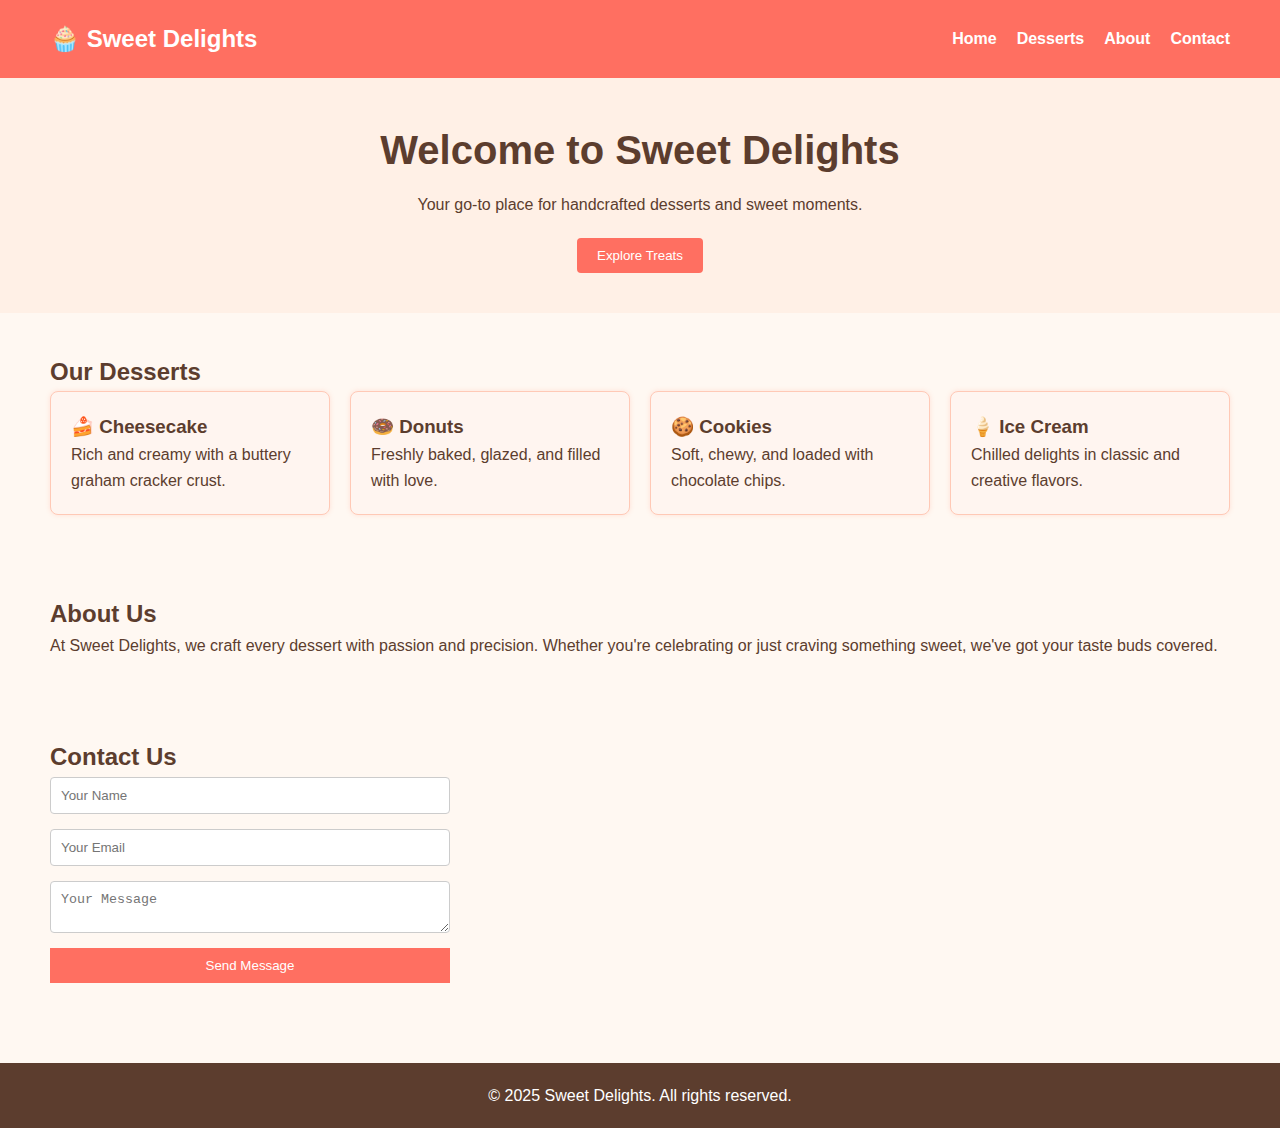
<file: index.html>
<!DOCTYPE html>
<html lang="en">
<head>
  <meta charset="UTF-8" />
  <meta name="viewport" content="width=device-width, initial-scale=1.0"/>
  <title>Sweet Delights</title>
  <link rel="stylesheet" href="style.css" />
</head>
<body>

  <header>
    <div class="logo">🧁 Sweet Delights</div>
    <nav>
      <ul>
        <li><a href="#home">Home</a></li>
        <li><a href="#menu">Desserts</a></li>
        <li><a href="#about">About</a></li>
        <li><a href="#contact">Contact</a></li>
      </ul>
    </nav>
  </header>

  <section id="home">
    <h1>Welcome to Sweet Delights</h1>
    <p>Your go-to place for handcrafted desserts and sweet moments.</p>
    <button onclick="alert('Ordering feature coming soon!')">Explore Treats</button>
  </section>

  <section id="menu">
    <h2>Our Desserts</h2>
    <div class="menu-items">
      <div class="item">
        <h3>🍰 Cheesecake</h3>
        <p>Rich and creamy with a buttery graham cracker crust.</p>
      </div>
      <div class="item">
        <h3>🍩 Donuts</h3>
        <p>Freshly baked, glazed, and filled with love.</p>
      </div>
      <div class="item">
        <h3>🍪 Cookies</h3>
        <p>Soft, chewy, and loaded with chocolate chips.</p>
      </div>
      <div class="item">
        <h3>🍦 Ice Cream</h3>
        <p>Chilled delights in classic and creative flavors.</p>
      </div>
    </div>
  </section>

  <section id="about">
    <h2>About Us</h2>
    <p>At Sweet Delights, we craft every dessert with passion and precision. Whether you're celebrating or just craving something sweet, we've got your taste buds covered.</p>
  </section>

  <section id="contact">
    <h2>Contact Us</h2>
    <form onsubmit="handleForm(event)">
      <input type="text" placeholder="Your Name" required />
      <input type="email" placeholder="Your Email" required />
      <textarea placeholder="Your Message" required></textarea>
      <button type="submit">Send Message</button>
    </form>
  </section>

  <footer>
    <p>© 2025 Sweet Delights. All rights reserved.</p>
  </footer>

  <script src="script.js"></script>
</body>
</html>
</file>
<file: style.css>
* {
  margin: 0;
  padding: 0;
  box-sizing: border-box;
}

body {
  font-family: 'Segoe UI', sans-serif;
  line-height: 1.6;
  background-color: #fff8f2;
  color: #5c3d2e;
}

header {
  background: #ff6f61;
  color: white;
  padding: 20px 50px;
  display: flex;
  justify-content: space-between;
  align-items: center;
}

header .logo {
  font-size: 24px;
  font-weight: bold;
}

nav ul {
  list-style: none;
  display: flex;
}

nav ul li {
  margin-left: 20px;
}

nav ul li a {
  color: white;
  text-decoration: none;
  font-weight: bold;
}

section {
  padding: 40px 50px;
}

#home {
  background: #fff0e6;
  text-align: center;
}

#home h1 {
  font-size: 40px;
  margin-bottom: 10px;
}

#home button {
  padding: 10px 20px;
  margin-top: 20px;
  background: #ff6f61;
  color: white;
  border: none;
  cursor: pointer;
  border-radius: 4px;
}

.menu-items {
  display: flex;
  gap: 20px;
  flex-wrap: wrap;
}

.menu-items .item {
  background: #fff5f0;
  border: 1px solid #ffc9b6;
  padding: 20px;
  flex: 1;
  min-width: 250px;
  border-radius: 8px;
  box-shadow: 0 0 5px rgba(255, 128, 102, 0.2);
}

form {
  display: flex;
  flex-direction: column;
  max-width: 400px;
}

form input, form textarea {
  padding: 10px;
  margin-bottom: 15px;
  border: 1px solid #ccc;
  border-radius: 4px;
}

form button {
  background: #ff6f61;
  color: white;
  padding: 10px;
  border: none;
  cursor: pointer;
}

footer {
  text-align: center;
  padding: 20px;
  background: #5c3d2e;
  color: white;
  margin-top: 40px;
}

@media (max-width: 600px) {
  header {
    flex-direction: column;
    align-items: flex-start;
  }
  .menu-items {
    flex-direction: column;
  }
}
</file>
